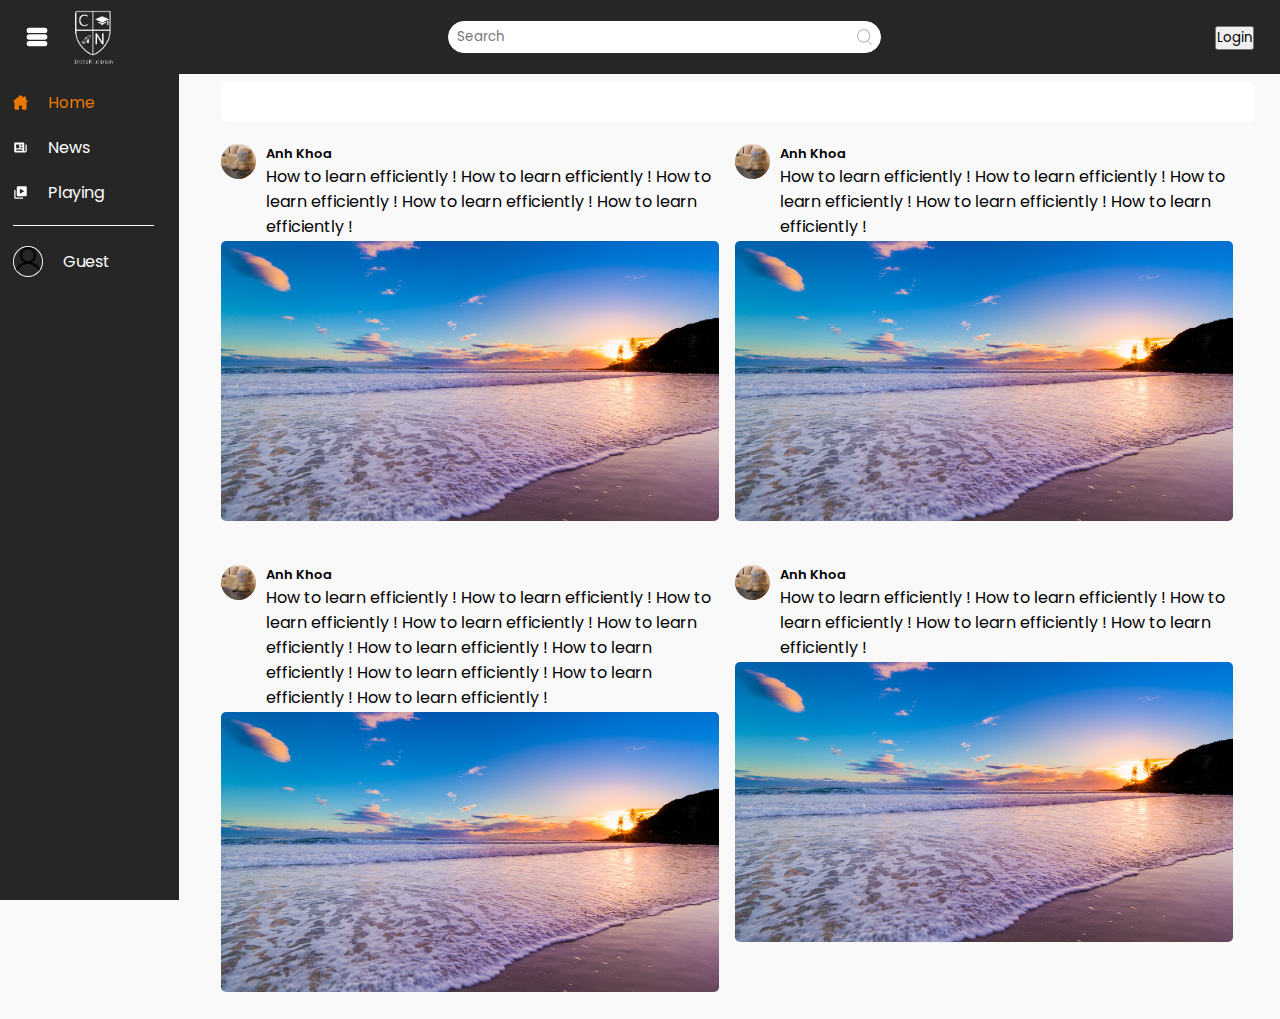
<file: Instakilogram/instakilogram homepage/index.html>
<!DOCTYPE html>
<html lang="en">
<head>
    <meta charset="UTF-8">
    <meta http-equiv="X-UA-Compatible" content="IE=edge">
    <meta name="viewport" content="width=device-width, initial-scale=1.0">
    <link rel="stylesheet" href="style.css">
    <link href='https://fonts.googleapis.com/css?family=Poppins' rel='stylesheet'>
    <title>InstaKilogram - Educational society</title>
</head>
<body>
    <nav class="div-flex">
        <div class="left-nav div-flex">
            <img src="image/sandwich-menu.svg" alt="menu" class="menu-icon">
            <img src="image/insta-logo.png" alt="logo" class="logo">
        </div>
        <div class="middle-nav div-flex">
            <div class="search-box div-flex">
                <input type="text" placeholder="Search">
                <img src="image/search.png" alt="search-icon">
            </div>
        </div>
        <div class="right-nav div-flex">
            <div class="log_in_button">
                <a href="register.html">
                    <button type="button" class="btn" onclick="openRegister()">Login</button>

                </a>
            </div>
        </div>
    </nav>
    <!-------------Sidebar-------------->
    <div class="left-sidebar">
        <div class="shortcut-sections">
            <a href="#"><img src="image/home-icon.svg" alt="home-icon"><p>Home</p></a>
            <a href="#"><img src="image/news-icon.svg" alt="news-icon"><p>News</p></a>
            <a href="#"><img src="image/videos-icon.svg" alt="videos-icon"><p>Playing</p></a>
            <hr>
            <div class="user-setting">
                <img src="image/guest-image.png" alt="profile-image" class="user-icon"><p>Guest</p>
            </div>
        </div>
    </div>
    <!-------------Middle-side-------------->
    <div class="middle-side container">
        <div class="upload-news-container">
            
        </div>
        <div class="news-container">
            <div class="news-list">
                <div class="div-flex">
                    <img src="image/profile-image.jpg" alt="profile-image">
                    <div class="news-info">
                        <H2>Anh Khoa</H2>
                        <p>How to learn efficiently ! How to learn efficiently ! How to learn efficiently ! How to learn efficiently ! How to learn efficiently !</p>
                    </div>
                </div>
                <a href=""><img src="image/beach-img.jpg" alt="beach" class="new-img"></a>
            </div>
            <div class="news-list">
                <div class="div-flex">
                    <img src="image/profile-image.jpg" alt="profile-image">
                    <div class="news-info">
                        <H2>Anh Khoa</H2>
                        <p>How to learn efficiently ! How to learn efficiently ! How to learn efficiently ! How to learn efficiently ! How to learn efficiently !</p>
                    </div>
                </div>
                <a href=""><img src="image/beach-img.jpg" alt="beach" class="new-img"></a>
            </div>
            <div class="news-list">
                <div class="div-flex">
                    <img src="image/profile-image.jpg" alt="profile-image">
                    <div class="news-info">
                        <H2>Anh Khoa</H2>
                        <p>How to learn efficiently ! How to learn efficiently ! How to learn efficiently ! How to learn efficiently ! How to learn efficiently ! How to learn efficiently !  How to learn efficiently ! How to learn efficiently ! How to learn efficiently ! How to learn efficiently !</p>
                    </div>
                </div>
                <a href=""><img src="image/beach-img.jpg" alt="beach" class="new-img"></a>
            </div>
            <div class="news-list">
                <div class="div-flex">
                    <img src="image/profile-image.jpg" alt="profile-image">
                    <div class="news-info">
                        <H2>Anh Khoa</H2>
                        <p>How to learn efficiently ! How to learn efficiently ! How to learn efficiently ! How to learn efficiently ! How to learn efficiently !</p>
                    </div>
                </div>
                <a href=""><img src="image/beach-img.jpg" alt="beach" class="new-img"></a>
            </div>
        </div>
    </div>
    <script type="text/javascript" src="script.js"></script>
</body>
</html>
</file>
<file: Instakilogram/instakilogram homepage/style.css>
/*------------UTILITIES-----------*/
*{
    margin: 0;
    padding: 0;
    box-sizing: border-box;
    font-family: 'poppins', sans-serif;
}

a{
    text-decoration: none;
}

img{
    cursor: pointer;
}

.div-flex{
    display: flex;
    align-items: center;
}

nav{
    padding: 10px 2%;
    justify-content: space-between;
    background: #262626;
    position: sticky;
    top: 0;
    z-index: 10;
}

.left-nav .menu-icon{
    width: 22px;
    margin-right: 25px;
    filter: invert(92%) sepia(3%) saturate(870%) hue-rotate(59deg) brightness(116%) contrast(101%);
}

.left-nav .menu-icon:hover{
    filter: invert(54%) sepia(29%) saturate(2340%) hue-rotate(1deg) brightness(102%) contrast(100%);
}

.left-nav .logo{
    width: 40px;
}

.middle-nav .search-box{
    border: 1px solid #fff;
    padding: 5px 8px;
    border-radius: 25px;
    background-color: #fff;
}

.middle-nav .search-box input{
    width: 400px;
    border: 0;
    outline: 0;
}

.middle-nav .search-box img{
    width: 15px;
}

/*-------------Sidebar style-------------*/
.left-sidebar{
    background: #262626;;
    width: 14%;
    height: 100%;
    position: fixed;
    top: 0;
    padding-left: 1%;
    padding-top: 90px;
    overflow-x: hidden;
}

.user-setting{
    display: flex;
    align-items: center;
    width: fit-content;
    margin: 20px auto;
    flex-wrap: wrap;
    position: absolute;
    margin-bottom: 20px;
    cursor: pointer;
    
}

.user-setting img{
    border-radius: 50%;
    overflow: hidden;
    border: 1px solid whitesmoke;
}

.user-setting p{
    color: #fff;
    
}

.shortcut-sections a img{
    width: 15px;
    margin-right: 20px;
    filter: invert(92%) sepia(3%) saturate(870%) hue-rotate(59deg) brightness(116%) contrast(101%);
}

.shortcut-sections a{
    display: flex;
    align-items: center;
    margin-bottom: 20px;
    width: fit-content;
    color: #fff;
    flex-wrap: wrap;
}

.shortcut-sections .user-setting .user-icon{
    width: 30px;
    border-radius: 50%;
    margin-right: 20px;
}

.shortcut-sections a:first-child{
    filter: invert(54%) sepia(29%) saturate(2340%) hue-rotate(1deg) brightness(102%) contrast(100%);
}

.left-sidebar hr{
    border: 0;
    height: 1px;
    background: #fff;
    width: 85%;
}

.shortcut-sidebar{
    width: 4%;
}

.shortcut-sidebar p{
    display: none;
}

.shortcut-sidebar a p{
    display: none;
}

.shortcut-sidebar hr{
    width: 50%;
}

.shortcut-sidebar .user-setting .user-icon{
    width: 18px;
}

.middle-side{
    background: #f9f9f9;
    padding-left: 13%;
    padding-right: 2%;
    padding-top: 8px;
    padding-bottom: 20px;
}

.full-middle-side{
    padding-left: 2%;
}

.news-container ,.your-post-container{
    display: grid;
    grid-template-columns: repeat(auto-fit, minmax(350px, 1fr));
    grid-column-gap: 16px;
    grid-row-gap: 30px;
    margin-top: 15px;
    margin-left: 5%;
    margin-right: 2%;
}

.news-list .new-img{
    width: 100%;
    border-radius: 5px;
}

.news-list .div-flex{
    align-items: flex-start;
    margin-top: 7px;
}

.news-list .div-flex img{
    width: 35px;
    margin-right: 10px;
    border-radius: 50%;
}

.news-info h2{
    color: #000;
    font-size: 13px;
    font-weight: 600;
}

.news-info p{
    color: #000;
    display: block;
    margin-bottom: 2px;
}

.upload-news-container{
    width: 95%;
    background: #fff;
    border-radius: 6px;
    padding: 20px;
    color: #626262;
    margin-left: 5%;
}

.user-profile{
    display: flex;
    align-items: center;
}

.user-profile img{
    width: 35px;
    border-radius: 50%;
}

.user-profile p{
    margin-bottom: -5px;
    font-weight: 600;
    color: #626262;
    margin-left: 5px;
}

.user-profile small{
    font-size: 12px;
    margin-left: 6px;
}

.news-input-container{
    padding-left: 55px;
    padding-top: 20px;
}

.news-input-container textarea{
    max-width: 100%;
    border: 0;
    outline: 0;
    border-bottom: 1px solid #ccc;
    background: transparent;
    resize: none;
}
</file>
